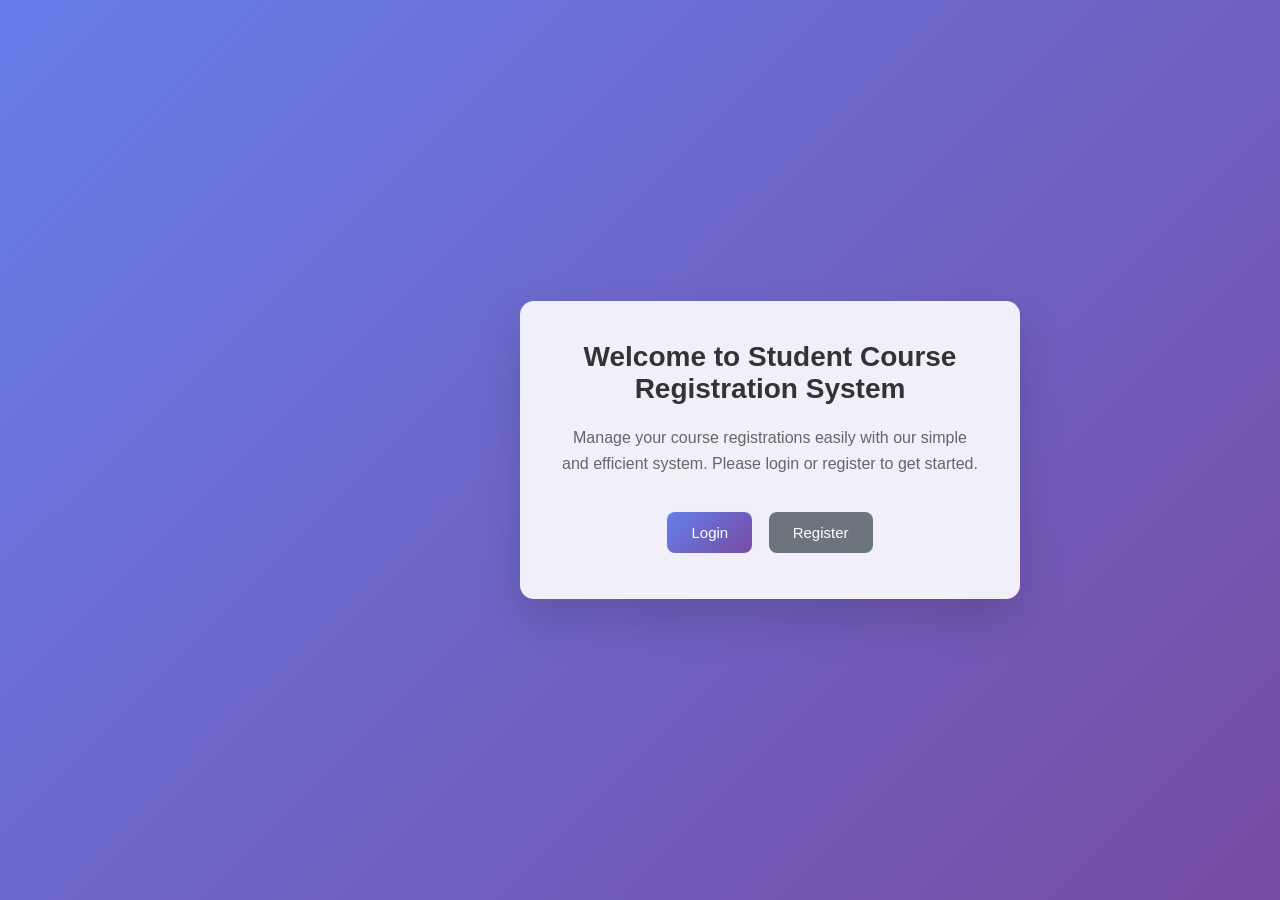
<file: index.html>
<!DOCTYPE html>
<html lang="en">
<head>
<link rel="stylesheet" href="styles.css">
<meta charset="UTF-8">
<meta name="viewport" content="width=device-width, initial-scale=1.0">

<title>Student Course Registration System</title>


<script>

// simulate session check
document.addEventListener("DOMContentLoaded", function(){

    let loggedIn = localStorage.getItem("loggedin");

    if(loggedIn === "true"){
        window.location.href = "dashboard.html";
    }

});

</script>

</head>

<body>

<div class="container">

<h1>Welcome to Student Course Registration System</h1>

<p>
Manage your course registrations easily with our simple and efficient system.
Please login or register to get started.
</p>

<a href="login.html" class="btn">Login</a>
<a href="register.html" class="btn btn-secondary">Register</a>

</div>

</body>
</html>
</file>
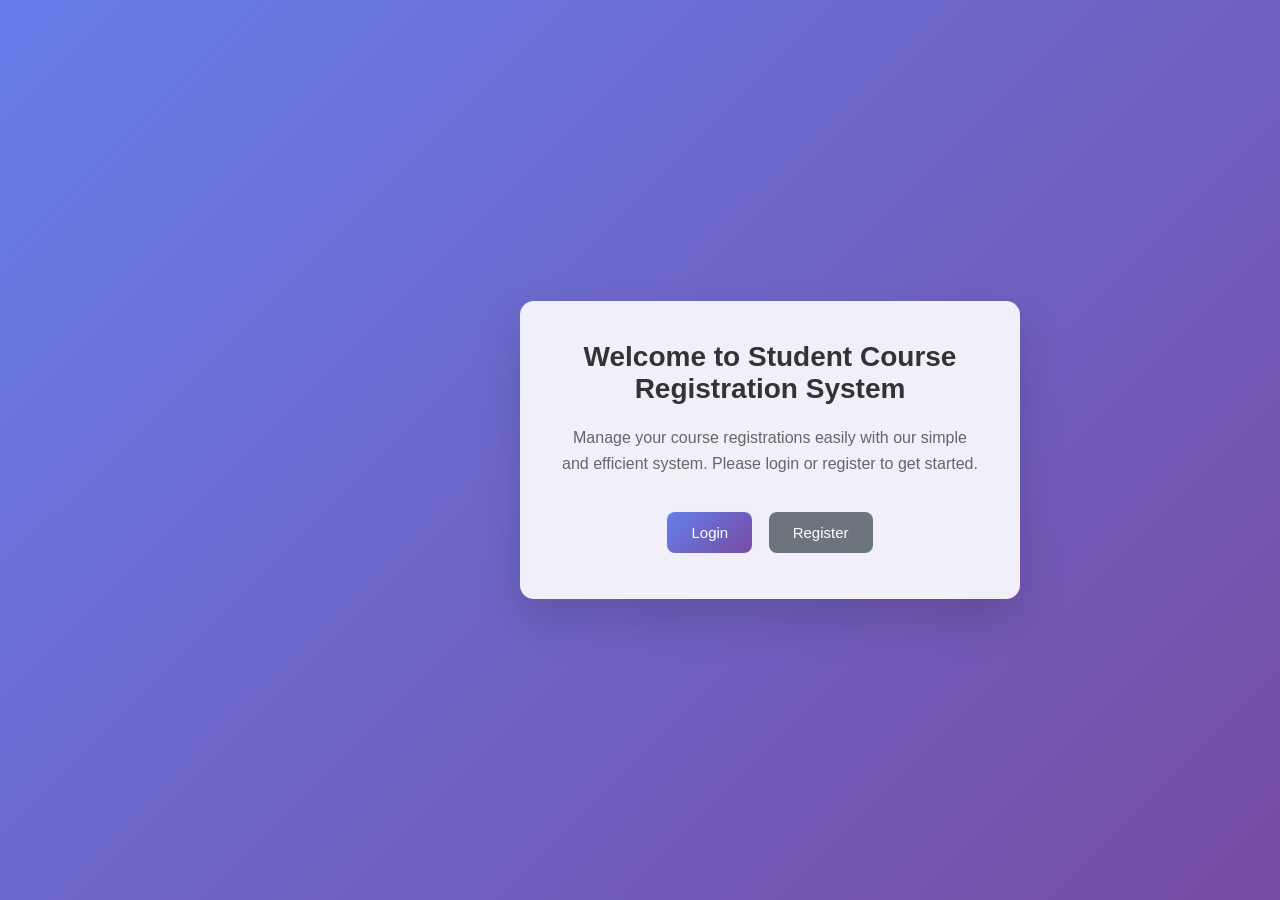
<file: course_register.html>
<!DOCTYPE html>
<html lang="en">
<head>
<link rel="stylesheet" href="styles.css">
<meta charset="UTF-8">
<meta name="viewport" content="width=device-width, initial-scale=1.0">

<title>Course Registration - Student Course Registration System</title>


<script>

const availableCourses = [
'Web Development',
'Database System',
'Advance Java',
'Human Computer Interaction',
'System Analysis',
'Discrete Mathematics',
'Operating Research'
];

document.addEventListener("DOMContentLoaded", function(){

    // SESSION CHECK
    if(localStorage.getItem("loggedin") !== "true"){
        window.location.href = "index.html";
        return;
    }

    let studentName = localStorage.getItem("student_name") || "Student";
    document.getElementById("studentName").innerText = studentName;

    // load current courses
    let registered = JSON.parse(localStorage.getItem("registered_courses") || "[]");

    let list = document.getElementById("currentCourses");

    if(registered.length > 0){
        registered.forEach(course=>{
            let li=document.createElement("li");
            li.textContent=course;
            list.appendChild(li);
        });
    }else{
        document.getElementById("noCourses").style.display="block";
    }

});

function registerCourses(){

    let checkboxes=document.querySelectorAll("input[name='courses']:checked");

    if(checkboxes.length===0){
        showMessage("Please select at least one course.",false);
        return;
    }

    let selected=[];
    checkboxes.forEach(cb=>{
        selected.push(cb.value);
    });

    let existing=JSON.parse(localStorage.getItem("registered_courses") || "[]");

    let merged=[...new Set([...existing,...selected])];

    localStorage.setItem("registered_courses",JSON.stringify(merged));

    showMessage("Courses registered successfully!",true);

}

function showMessage(msg,success){

    let box=document.getElementById("messageBox");
    box.innerText=msg;

    box.className="message " + (success ? "success" : "error");

    box.style.display="block";

}

function logout(){
    localStorage.removeItem("loggedin");
    window.location.href="index.html";
}

</script>

</head>

<body>
    
    <div class="sidebar">

    <h2 class="logo">Student Portal</h2>

    <ul class="menu">
        <li>
            <a href="dashboard.html">🏠  Dashboard</a>
        </li>

        <li class="active">
        <li class>
            <a href="course_register.html">📚 Register Courses</a>
        </li>

        <li>
            <a href="profile.html">👤 Profile</a>
        </li>
    </ul>

        <button class="logout-btn" onclick="logout()">🚪 Logout</button>

</div>


<div class="container">

<h1>Course Registration</h1>

<p class="subtitle">Welcome, <span id="studentName"></span>! Select courses to register.</p>

<div id="messageBox" class="message" style="display:none;"></div>

<form onsubmit="event.preventDefault(); registerCourses();">

<div class="courses-grid">

<label class="checkbox-item"><input type="checkbox" name="courses" value="Web Development">CSH101 - Web Development</label>

<label class="checkbox-item"><input type="checkbox" name="courses" value="Database System"> CSH102 - Database System</label>

<label class="checkbox-item"><input type="checkbox" name="courses" value="Advance Java"> CSH103 - Advance Java</label>

<label class="checkbox-item"><input type="checkbox" name="courses" value="Human Computer Interaction">CHC104 - Human Computer Interaction</label>

<label class="checkbox-item"><input type="checkbox" name="courses" value="System Analysis">CSA105 - System Analysis</label>

<label class="checkbox-item"><input type="checkbox" name="courses" value="Discrete Mathematics"> CDM106 - Discrete Mathematics</label>

<label class="checkbox-item"><input type="checkbox" name="courses" value="Operating Research"> COR107 - Operating Research</label>

</div>

<button type="submit" class="btn">Register Selected Courses</button>

</form>

<div class="links">

<a href="dashboard.html" class="btn btn-secondary">Back to Dashboard</a>

<a href="profile.html" class="btn">View Profile</a>



</div>

</div>

</body>
</html>
</file>
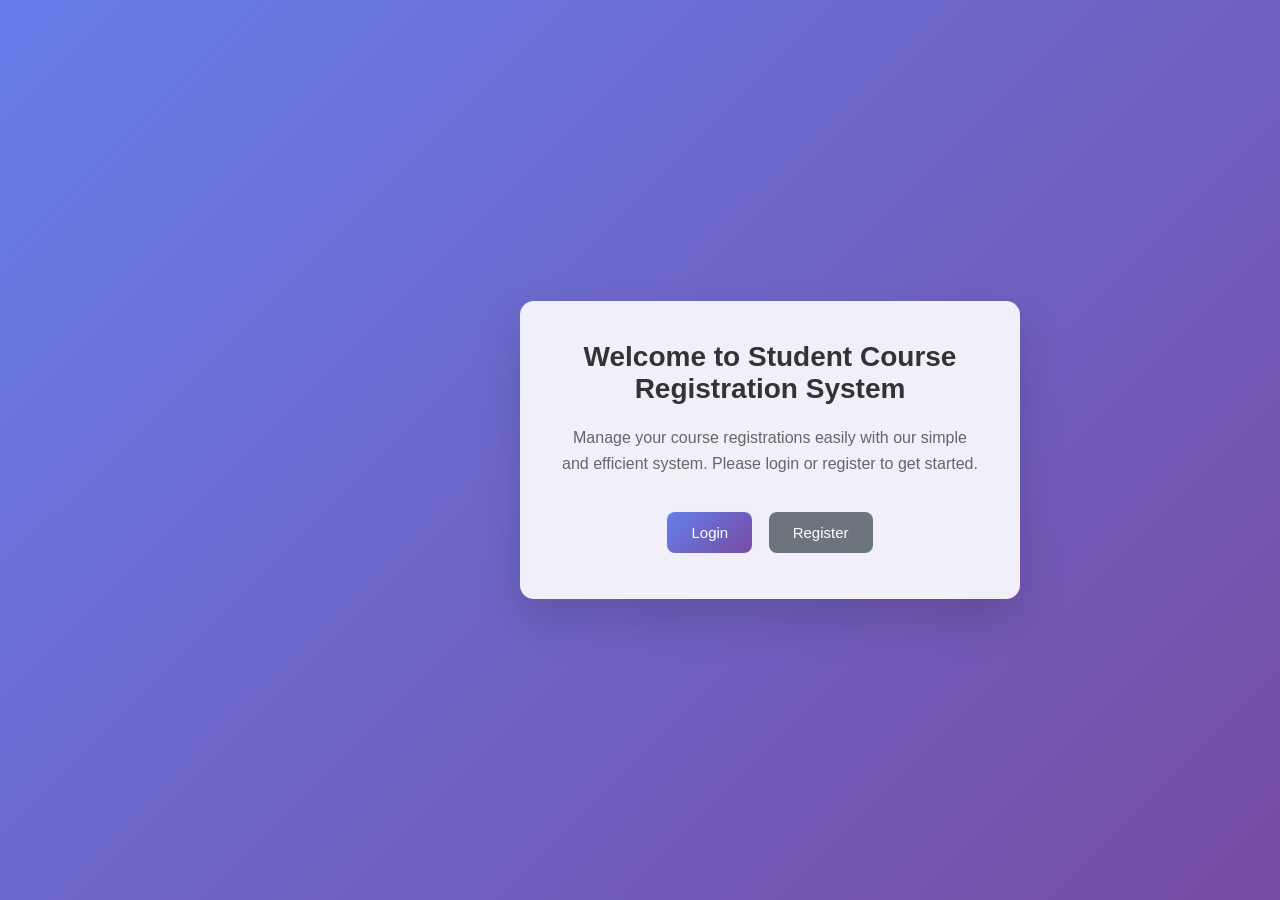
<file: dashboard.html>
<!DOCTYPE html>
<html lang="en">
<head>
<link rel="stylesheet" href="styles.css">
<meta charset="UTF-8">
<meta name="viewport" content="width=device-width, initial-scale=1.0">

<title>Dashboard - Student Course Registration System</title>


<script>

document.addEventListener("DOMContentLoaded", function(){

    // SESSION CHECK
    if(localStorage.getItem("loggedin") !== "true"){
        window.location.href = "index.html";
        return;
    }

    // Get student data
    let studentName = localStorage.getItem("student_name") || "Student";
    let studentId = localStorage.getItem("student_id") || "";
    let courses = JSON.parse(localStorage.getItem("registered_courses") || "[]");

    // Display name and ID
    document.getElementById("studentName").innerText = studentName;
    document.getElementById("studentId").innerText = studentId;

    let courseList = document.getElementById("courseList");
    let noCourses = document.getElementById("noCourses");

    if(courses.length > 0){

        noCourses.style.display = "none";

        courses.forEach(course=>{
            let li = document.createElement("li");
            li.textContent = course;
            courseList.appendChild(li);
        });

    }else{

        courseList.style.display = "none";

    }

});

// Logout function
function logout(){
    localStorage.removeItem("loggedin");
    window.location.href = "index.html";
}

</script>

</head>

<body>

    <div class="sidebar">

    <h2 class="logo">Student Portal</h2>

    <ul class="menu">
        <li class="active">
            <a href="dashboard.html">🏠  Dashboard</a>
        </li>

        <li class>
            <a href="course_register.html">📚 Register Courses</a>
        </li>

        <li>
            <a href="profile.html"> 👤 Profile</a>
        </li>
    </ul>

    <button class="logout-btn" onclick="logout()">🚪 Logout</button>
</div>

<div class="container">

<h1>Welcome, <span id="studentName"></span>!</h1>

<p class="welcome-text">
Student ID: <span id="studentId"></span>
</p>

<div class="courses-section">

<h2>Your Registered Courses</h2>

<ul id="courseList" class="course-list"></ul>

<p id="noCourses" class="no-courses">
No courses registered yet. Click below to register for courses.
</p>

</div>

<div class="links">

<a href="course_register.html" class="btn btn-success">Register Courses</a>

<a href="profile.html" class="btn">View Profile</a>


</div>

</body>
</html>
</file>
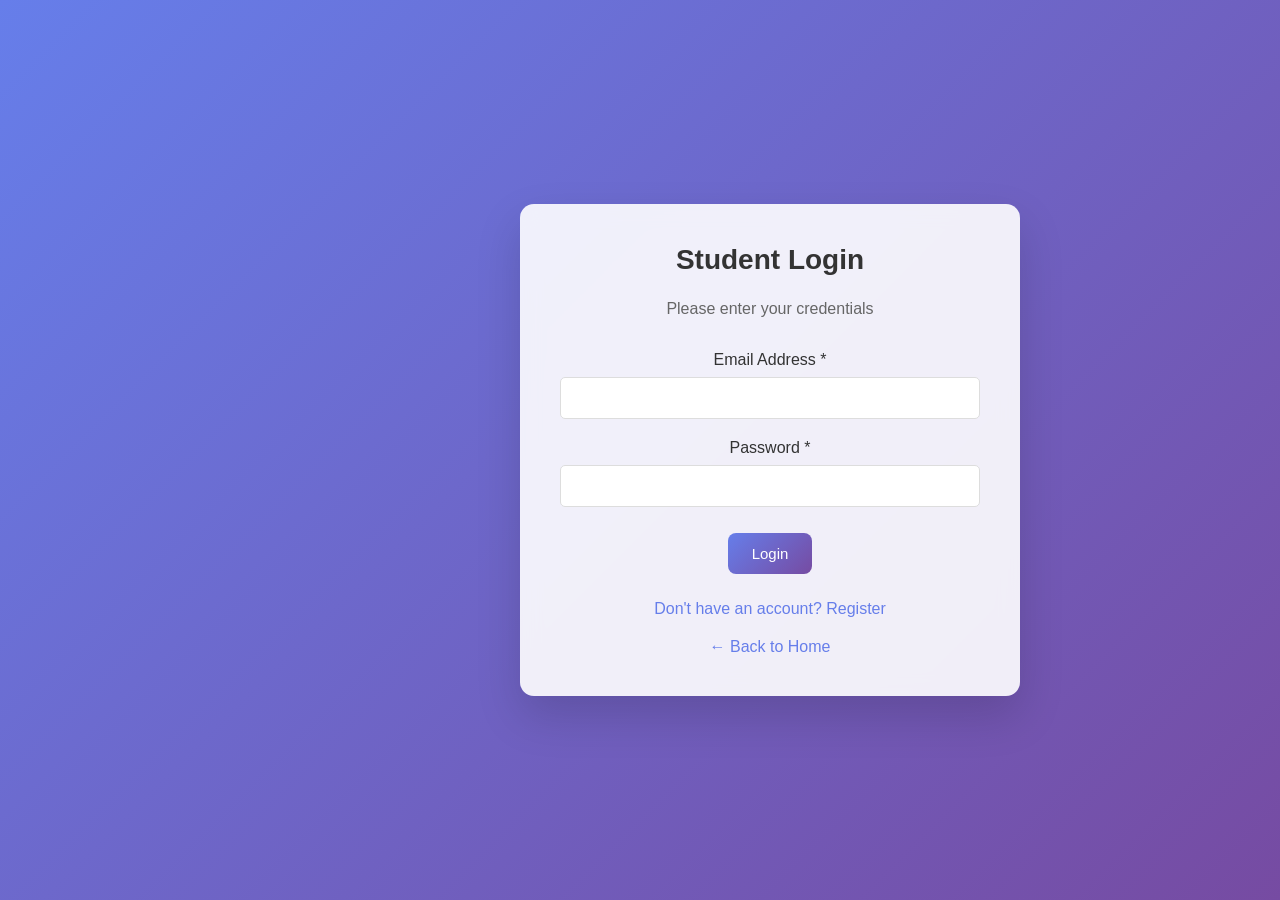
<file: login.html>
<!DOCTYPE html>
<html lang="en">
<head>
<link rel="stylesheet" href="styles.css">
<meta charset="UTF-8">
<meta name="viewport" content="width=device-width, initial-scale=1.0">

<title>Login - Student Course Registration System</title>


<script>

document.addEventListener("DOMContentLoaded", function(){

    // If already logged in redirect
    if(localStorage.getItem("loggedin") === "true"){
        window.location.href = "dashboard.html";
    }

    // Show success message if redirected from register
    const params = new URLSearchParams(window.location.search);
    if(params.get("registered") === "1"){
        document.getElementById("successMsg").style.display = "block";
    }

});

function loginUser(event){

    event.preventDefault();

    let email = document.getElementById("email").value.trim();
    let password = document.getElementById("password").value.trim();

    let errorBox = document.getElementById("errorMsg");

    if(email === "" || password === ""){
        errorBox.innerText = "Please fill in all required fields.";
        errorBox.style.display = "block";
        return;
    }

    // check registered user
    let savedEmail = localStorage.getItem("student_email");

    if(savedEmail === email){

        localStorage.setItem("loggedin","true");

        window.location.href = "dashboard.html";

    }else{

        errorBox.innerText = "You need to register first before logging in.";
        errorBox.style.display = "block";

    }

}

</script>

</head>

<body>

<div class="container">

<h1>Student Login</h1>
<p class="subtitle">Please enter your credentials</p>

<div id="successMsg" class="success" style="display:none;">
Registration successful! Please login with your credentials.
</div>

<div id="errorMsg" class="error" style="display:none;"></div>

<form onsubmit="loginUser(event)">

<div class="form-group">
<label>Email Address *</label>
<input type="email" id="email" required>
</div>

<div class="form-group">
<label>Password *</label>
<input type="password" id="password" required>
</div>

<button type="submit" class="btn">Login</button>

</form>

<a href="register.html" class="back-link">Don't have an account? Register</a>
<a href="index.html" class="back-link">← Back to Home</a>

</div>

</body>
</html>
</file>
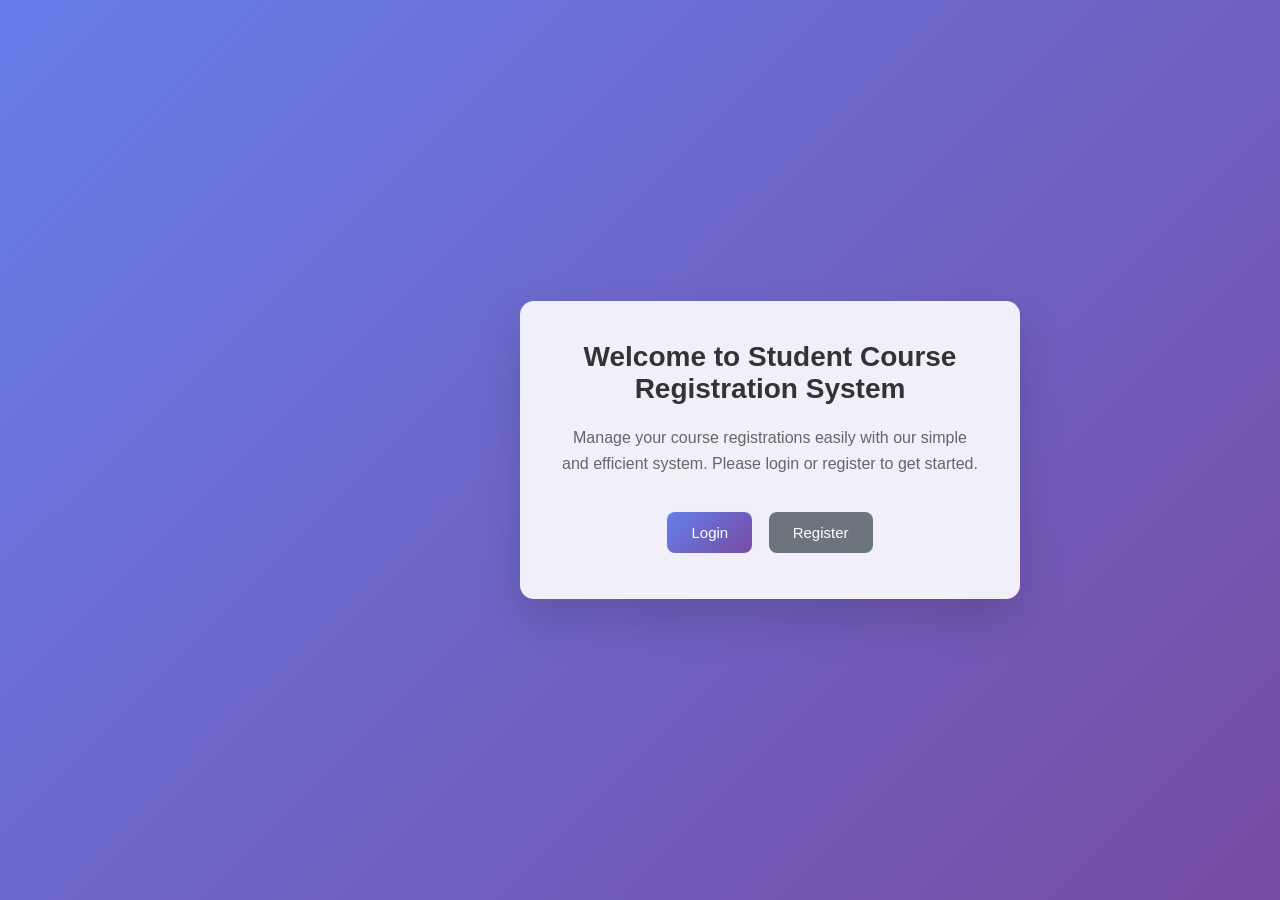
<file: profile.html>
<!DOCTYPE html>
<html lang="en">
<head>
<meta charset="UTF-8">
<meta name="viewport" content="width=device-width, initial-scale=1.0">
<title>Student Profile</title>

<link rel="stylesheet" href="styles.css">

</head>

<body>
    
    <div class="sidebar">

    <h2 class="logo">Student Portal</h2>

    <ul class="menu">
        <li>
            <a href="dashboard.html">🏠 Dashboard</a>
        </li>

        <li>
            <a href="course_register.html">📚 Register Courses</a>
        </li>

        <li class="active">
            <a href="profile.html">👤 Profile</a>
        </li>
    </ul>

    <button class="logout-btn" onclick="logout()">🚪 Logout</button>

</div>


<div class="container">

<h1>Student Profile</h1>

<div class="profile-section">

<img id="profileImage" class="profile-image">

</div>

<div class="info-group">
<label>Student ID</label>
<p id="studentId"></p>
</div>

<div class="info-group">
<label>Full Name</label>
<p id="studentName"></p>
</div>

<div class="info-group">
<label>Email</label>
<p id="studentEmail"></p>
</div>

<div class="courses-section">
<h2>Registered Courses</h2>
<ul id="courseList"></ul>
</div>

<div class="upload-section">
    

<h2>Upload Passport Photo</h2>

<input type="file" id="passportUpload" accept="image/png, image/jpeg">

</div>

<div class="links">

<a href="dashboard.html" class="btn">Back to Dashboard</a>



</div>

</div>

<script>

// list of default photos
const photos = [
"uploads/profile1.jpg",
"uploads/profile2.jpg",
"uploads/profile3.jpg",
"uploads/profile4.jpg",
"uploads/profile5.jpg"
];

// check login
if(localStorage.getItem("loggedin") !== "true"){
window.location.href = "index.html";
}

// load student info
document.getElementById("studentId").innerText = localStorage.getItem("student_id");
document.getElementById("studentName").innerText = localStorage.getItem("student_name");
document.getElementById("studentEmail").innerText = localStorage.getItem("student_email");

// load courses
let courses = JSON.parse(localStorage.getItem("registered_courses")) || [];
let courseList = document.getElementById("courseList");

courses.forEach(course=>{
let li = document.createElement("li");
li.innerText = course;
courseList.appendChild(li);
});

// upload image preview
document.getElementById("passportUpload").addEventListener("change",function(){

let file = this.files[0];

let reader = new FileReader();

reader.onload = function(e){

document.getElementById("profileImage").src = e.target.result;

localStorage.setItem("passport", e.target.result);

}

reader.readAsDataURL(file);

});


// load saved passport or choose random photo
let savedPassport = localStorage.getItem("passport");

if(savedPassport){

document.getElementById("profileImage").src = savedPassport;

}else{

let randomphoto = photos[Math.floor(Math.random() * photos.length)];

document.getElementById("profileImage").src = randomphoto;

// save so it stays the same later
localStorage.setItem("passport", randomphoto);

}

// logout
function logout(){
localStorage.clear();
window.location.href = "index.html";
}

</script>

</body>
</html>
</file>
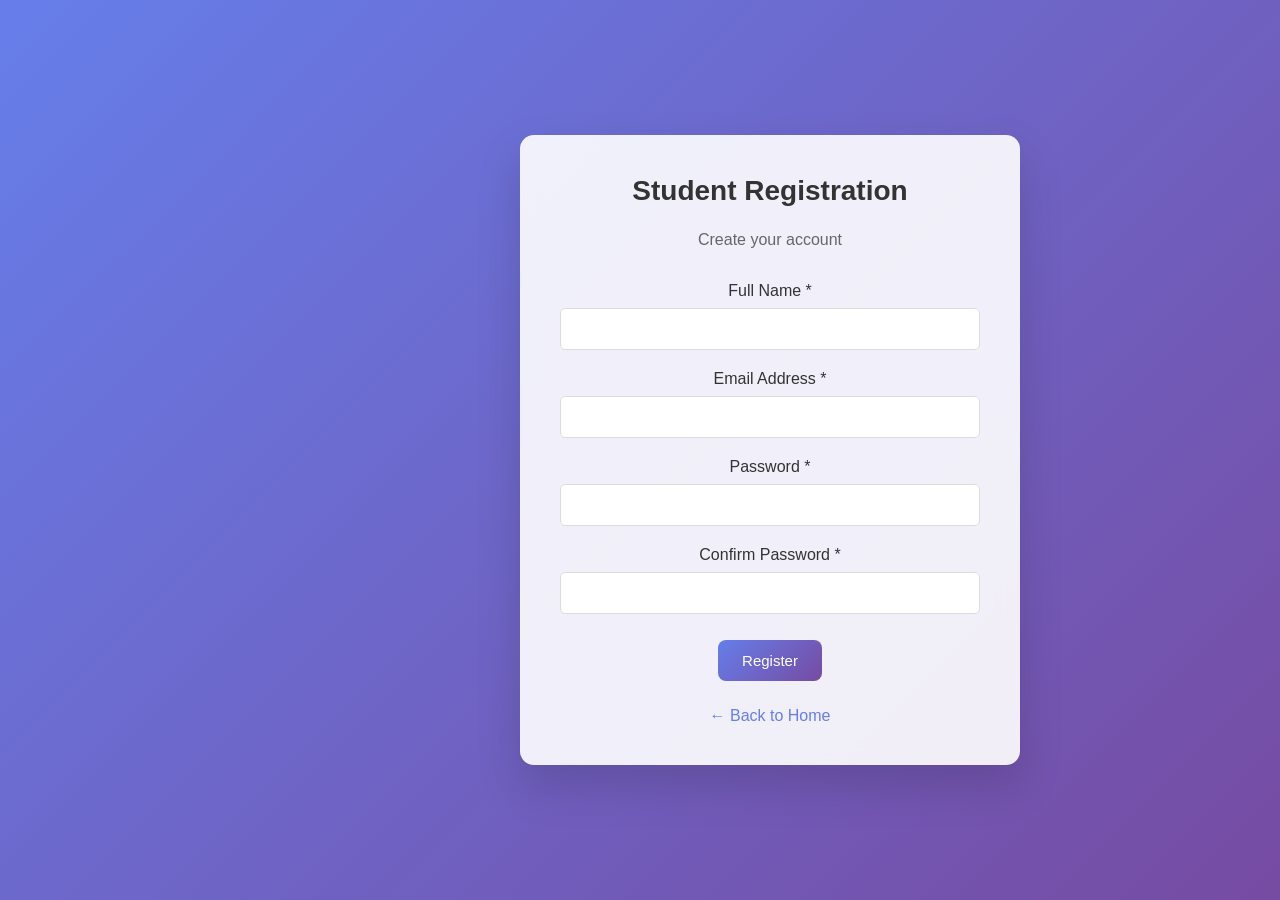
<file: register.html>
<!DOCTYPE html>
<html lang="en">
<head>
<link rel="stylesheet" href="styles.css">
<meta charset="UTF-8">
<meta name="viewport" content="width=device-width, initial-scale=1.0">

<title>Register - Student Course Registration System</title>


<script>

document.addEventListener("DOMContentLoaded", function(){

    // If already logged in redirect to dashboard
    if(localStorage.getItem("loggedin") === "true"){
        window.location.href = "dashboard.html";
    }

});

function registerUser(event){

    event.preventDefault();

    let fullname = document.getElementById("fullname").value.trim();
    let email = document.getElementById("email").value.trim();
    let password = document.getElementById("password").value;
    let confirmPassword = document.getElementById("confirm_password").value;

    let errorBox = document.getElementById("errorMsg");

    if(fullname === "" || email === "" || password === ""){
        errorBox.innerText = "Please fill in all required fields.";
        errorBox.style.display = "block";
        return;
    }

    if(password !== confirmPassword){
        errorBox.innerText = "Passwords do not match.";
        errorBox.style.display = "block";
        return;
    }

    // Save user info (simulate database)
    localStorage.setItem("student_id", Date.now());
    localStorage.setItem("student_name", fullname);
    localStorage.setItem("student_email", email);
    localStorage.setItem("student_password", password);
    localStorage.setItem("registered_courses", JSON.stringify([]));
    localStorage.setItem("passport","");

    // Redirect to login
    window.location.href = "login.html?registered=1";

}

</script>

</head>

<body>

<div class="container">

<h1>Student Registration</h1>
<p class="subtitle">Create your account</p>

<div id="errorMsg" class="error" style="display:none;"></div>

<form onsubmit="registerUser(event)">

<div class="form-group">
<label>Full Name *</label>
<input type="text" id="fullname" required>
</div>

<div class="form-group">
<label>Email Address *</label>
<input type="email" id="email" required>
</div>

<div class="form-group">
<label>Password *</label>
<input type="password" id="password" required>
</div>

<div class="form-group">
<label>Confirm Password *</label>
<input type="password" id="confirm_password" required>
</div>

<button type="submit" class="btn">Register</button>

</form>

<a href="index.html" class="back-link">← Back to Home</a>

</div>

</body>
</html>
</file>
<file: styles.css>
/* ============================================
   RESET & BASE STYLES
   ============================================ */
* {
    margin: 0;
    padding: 0;
    box-sizing: border-box;
}

/* Gradient background for all pages */
body {
    font-family: 'Segoe UI', Tahoma, Geneva, Verdana, sans-serif;
    background: linear-gradient(135deg, #667eea 0%, #764ba2 100%);
    min-height: 100vh;
    padding: 20px;

    /* Optional: center login/register pages */
    display: flex;
    justify-content: center;
    align-items: center;
}

/* ============================================
   CONTAINER STYLES
   ============================================ */
.container {
    background: rgba(255,255,255,0.9);
    backdrop-filter: blur(10px);
    padding: 40px;
    border-radius: 14px;
    box-shadow: 0 20px 45px rgba(0,0,0,0.15);
    text-align: center;
    max-width: 500px;
    width: 90%;
    margin-left: 280px;
}

/* Wider container for dashboard and profile */
.container.wide {
    max-width: 600px;
}

/* Even wider for course registration */
.container.wider {
    max-width: 700px;
}

/* ============================================
   TYPOGRAPHY
   ============================================ */
h1 {
    color: #333;
    margin-bottom: 20px;
    font-size: 28px;
}

h1.center {
    text-align: center;
}

h1.with-subtitle {
    margin-bottom: 10px;
}

h2 {
    color: #333;
    margin-bottom: 15px;
    font-size: 20px;
}

p {
    color: #666;
    margin-bottom: 30px;
    font-size: 16px;
    line-height: 1.6;
}

p.subtitle,
.subtitle {
    color: #666;
    margin-bottom: 30px;
    text-align: center;
    font-size: 16px;
}

p.welcome-text {
    color: #666;
    margin-bottom: 30px;
    font-size: 16px;
}

/* ============================================
   FORM STYLES
   ============================================ */
.form-group {
    margin-bottom: 20px;
}

label {
    display: block;
    margin-bottom: 8px;
    color: #333;
    font-weight: 500;
}

label.checkbox-label {
    display: inline;
    margin: 0;
    cursor: pointer;
    font-weight: normal;
}

input[type="text"],
input[type="email"],
input[type="password"] {
    width: 100%;
    padding: 12px;
    border: 1px solid #ddd;
    border-radius: 5px;
    font-size: 14px;
    transition: border-color 0.3s;
}

input[type="text"]:focus,
input[type="email"]:focus,
input[type="password"]:focus {
    outline: none;
    border-color: #667eea;
}

/* ============================================
   BUTTON STYLES
   ============================================ */
.btn {
    display: inline-block;
    padding: 12px 24px;
    background: linear-gradient(135deg,#667eea,#764ba2);
    color: white;
    text-decoration: none;
    border-radius: 8px;
    font-size: 15px;
    font-weight: 500;
    margin: 6px;
    border: none;
    cursor: pointer;
    transition: 0.3s;
}

.btn:hover{
    transform: translateY(-2px);
    box-shadow: 0 8px 18px rgba(0,0,0,0.2);
}

.btn-block {
    display: block;
    width: 100%;
    padding: 14px;
}

.btn-success {
    background: #28a745;
}

.btn-success:hover {
    background: #218838;
}

.btn-secondary {
    background: #6c757d;
}

.btn-secondary:hover {
    background: #5a6268;
}

.btn-danger {
    background: #e74c3c;
}

.btn-danger:hover {
    background: #c0392b;
}

/* ============================================
   MESSAGE STYLES
   ============================================ */
.message {
    padding: 10px;
    border-radius: 5px;
    margin-bottom: 20px;
    text-align: center;
}

.success,
.message.success {
    background: #d4edda;
    color: #155724;
    border: 1px solid #c3e6cb;
}

.error,
.message.error {
    background: #f8d7da;
    color: #721c24;
    border: 1px solid #f5c6cb;
}

/* Legacy class names */
.error-msg {
    background: #fee;
    color: #c33;
    padding: 10px;
    border-radius: 5px;
    margin-bottom: 20px;
    text-align: center;
}

.success-msg {
    background: #efe;
    color: #3c3;
    padding: 10px;
    border-radius: 5px;
    margin-bottom: 20px;
    text-align: center;
}

/* ============================================
   LINK STYLES
   ============================================ */
.back-link {
    display: block;
    text-align: center;
    margin-top: 20px;
    color: #667eea;
    text-decoration: none;
}

.back-link:hover {
    text-decoration: underline;
}

.links {
    display: flex;
    gap: 15px;
    flex-wrap: wrap;
    margin-top: 20px;
    justify-content: center;
}

/* ============================================
   COURSE LIST STYLES
   ============================================ */
.courses-section {
    margin-bottom: 30px;
}

.course-list {
    list-style: none;
}

.course-list li {
    background: #f8f9fa;
    padding: 12px 15px;
    margin-bottom: 10px;
    border-radius: 5px;
    border-left: 4px solid #667eea;
    color: #555;
}

.no-courses {
    color: #999;
    font-style: italic;
}

/* ============================================
   PROFILE STYLES
   ============================================ */
.profile-section {
    display: flex;
    flex-direction: column;
    align-items: center;
    margin-bottom: 30px;
}

.profile-image {
    width: 150px;
    height: 150px;
    border-radius: 50%;
    object-fit: cover;
    border: 4px solid #667eea;
    margin-bottom: 20px;
    background: #f0f0f0;
}

.info-group {
    margin-bottom: 20px;
    width: 100%;
}

.info-group label {
    display: block;
    color: #666;
    font-size: 14px;
    margin-bottom: 5px;
}

.info-group p {
    color: #333;
    font-size: 16px;
    padding: 10px;
    background: #f8f9fa;
    border-radius: 5px;
    margin-bottom: 0;
}

/* ============================================
   UPLOAD SECTION STYLES
   ============================================ */
.upload-section {
    width: 100%;
    padding-top: 20px;
    border-top: 1px solid #eee;
}

.upload-section h2 {
    color: #333;
    margin-bottom: 15px;
    font-size: 20px;
}

.upload-form {
    display: flex;
    flex-direction: column;
    gap: 15px;
}

.file-input-wrapper {
    position: relative;
}

.file-input-wrapper input[type="file"] {
    width: 100%;
    padding: 10px;
    border: 2px dashed #ddd;
    border-radius: 5px;
    cursor: pointer;
}

.file-input-wrapper input[type="file"]:focus {
    outline: none;
    border-color: #667eea;
}

/* ============================================
   COURSE REGISTRATION STYLES
   ============================================ */
.courses-grid {
    display: grid;
    grid-template-columns: repeat(2, 1fr);
    gap: 15px;
    margin-bottom: 30px;
}

.checkbox-item {
    display: flex;
    align-items: center;
    gap: 10px;
    padding: 12px;
    background: #f8f9fa;
    border-radius: 5px;
    cursor: pointer;
    transition: background 0.3s;
}

.checkbox-item:hover {
    background: #e9ecef;
}

.checkbox-item input[type="checkbox"] {
    width: 18px;
    height: 18px;
    cursor: pointer;
}

.checkbox-item label {
    margin: 0;
    cursor: pointer;
    color: #333;
    font-weight: normal;
}

/* ============================================
   REGISTERED COURSES DISPLAY
   ============================================ */
.registered-courses {
    margin-bottom: 20px;
}

.registered-courses strong {
    color: #333;
}

.registered-courses ul {
    margin-top: 10px;
    padding-left: 20px;
    color: #555;
}

.registered-courses li {
    margin-bottom: 5px;
}


.sidebar {
  width: 250px;
  height: 100vh;
  background: #1e1e2f;
  color: #fff;
  padding: 20px;
  position: fixed;
  top: 0;
  left: 0;
  transition: 0.3s;
}

.logo{
    text-align:center;
    color: white;
    margin-bottom:40px;
    border-bottom:1px solid rgba(255,255,255,0.2);
    padding-bottom:15px;
}
.sidebar{
    width:260px;
    height:100vh;
    padding:30px 20px;

    background: linear-gradient(180deg,#2f3a4f,#1a2333);
    color:white;

    display:flex;
    flex-direction:column;
}


/* Menu */

.menu{
    list-style:none;
}

.menu li{
    margin-bottom:20px;
}

.menu a{
    display:block;
    text-decoration:none;
    color:#cfd8e3;
    padding:12px 18px;
    border-radius:8px;
    transition:0.3s;
}

/* Hover */

.menu a:hover{
    background:#4f63d9;
    color:white;
}

/* Active */

.menu .active a{
    background:#6274ea;
    color:white;
}

/* Logout Button */

.logout-btn{
    margin-top:auto;
    padding:14px;
    border:none;
    border-radius:10px;

    background:#e74c3c;
    color:white;
    font-size:16px;

    cursor:pointer;
    transition:0.3s;
}

.logout-btn:hover{
    background:#c0392b;
}
.profile-image{
width:120px;
height:120px;
border-radius:50%;
object-fit:cover;
border:3px solid #3498db;
}

/* ============================================
   RESPONSIVE DESIGN (MOBILE)
   ============================================ */

/* When sidebar exists, push container to the right */

.container{
    margin-left:260px;
}

/* Tablet */

@media (max-width:1024px){

.container{
    margin-left:240px;
}

}

/* Mobile */

@media (max-width:768px){

body{
    padding:10px;
    display:block;
}

/* Sidebar becomes top menu */

.sidebar{
    width:100%;
    height:auto;
    position:relative;
    flex-direction:row;
    justify-content:space-between;
    align-items:center;
}

/* Logo smaller */

.logo{
    margin-bottom:0;
    border-bottom:none;
    padding-bottom:0;
}

/* Menu horizontal */

.menu{
    display:flex;
    gap:10px;
}

.menu li{
    margin:0;
}

.menu a{
    padding:10px 12px;
}

/* Logout button smaller */

.logout-btn{
    margin-top:0;
    padding:10px 12px;
    font-size:14px;
}

/* Main content full width */

.container{
    margin-left:0;
    margin-top:20px;
    width:100%;
}

/* Courses stack */

.courses-grid{
    grid-template-columns:1fr;
}

}

/* Small Phones */

@media (max-width:480px){

.container{
    padding:20px;
}

h1{
    font-size:22px;
}

.btn{
    width:100%;
}

.links{
    flex-direction:column;
}

}
@media (max-width:768px){

body{
    display:block;
    padding:10px;
}

.sidebar{
    width:100%;
    height:auto;
    position:relative;
}

.container{
    margin-left:0;
    margin-top:20px;
}

.courses-grid{
    grid-template-columns:1fr;
}

.links{
    flex-direction:column;
}

.btn{
    width:100%;
}

}

* {
    transition: all 0.3s ease-in-out;
}
.checkbox-item:hover {
    transform: scale(1.02);
}
</file>
